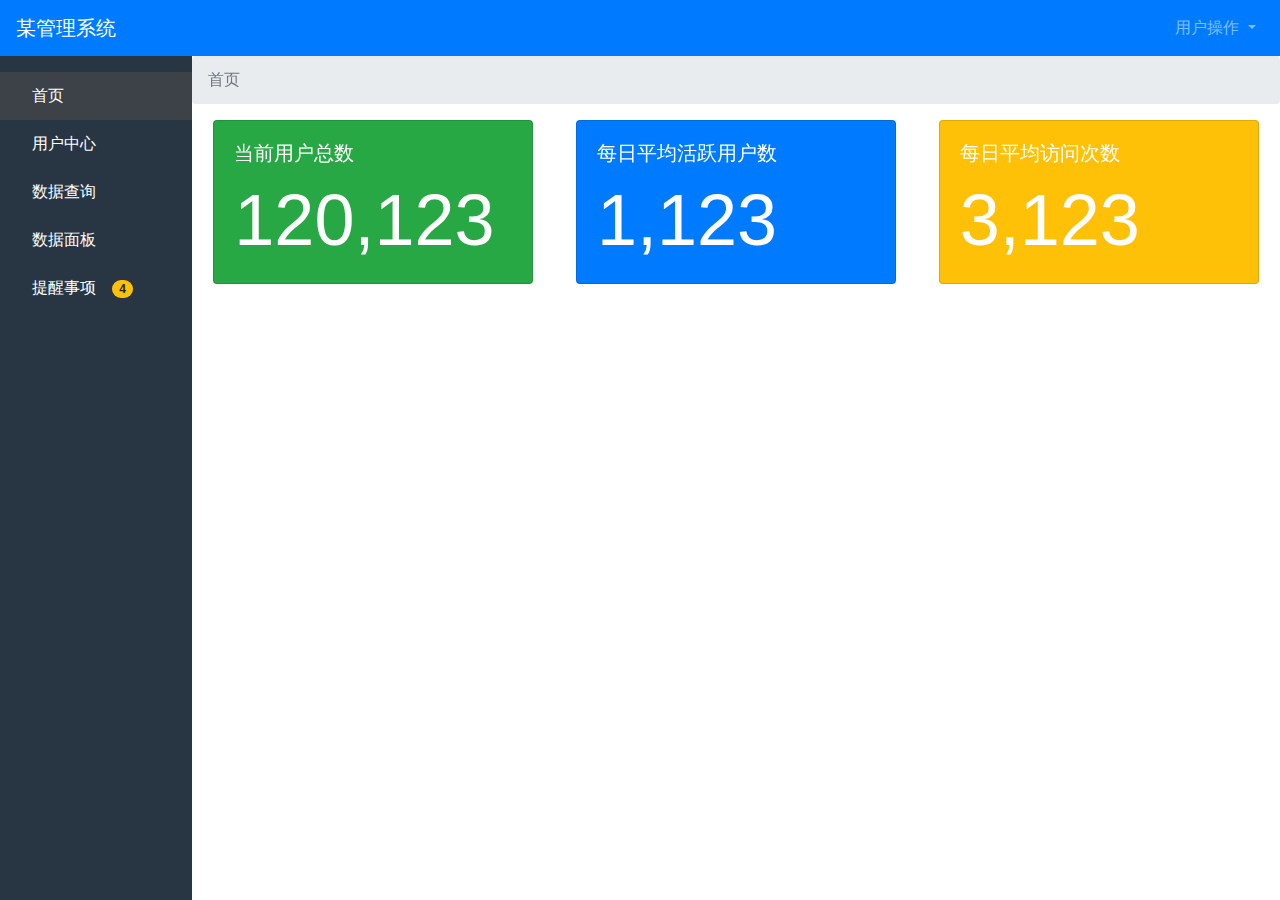
<file: index.html>
<!doctype html>
<html lang="en">
  <head>
    <meta charset="utf-8">
    <meta name="viewport" content="width=device-width, initial-scale=1, shrink-to-fit=no">
    <link rel="stylesheet" href="style.css">
    <link rel="stylesheet" href="css/bootstrap.min.css">
    <title>首页</title>
  </head>
  <body>
    <nav class="navbar navbar-expand navbar-dark  bg-primary fixed-top">
      <a class="navbar-brand" href="#">某管理系统</a>
        <ul class="navbar-nav ml-auto">
          <li class="nav-item dropdown">
            <a class="nav-link dropdown-toggle " href="#" id="navbarDropdownMenuLink" data-toggle="dropdown" aria-haspopup="true" aria-expanded="false">
              用户操作
            </a>
            <div class="dropdown-menu" aria-labelledby="navbarDropdownMenuLink">
              <a class="dropdown-item" href="#">个人中心</a>
              <div class="dropdown-divider"></div>
              <a class="dropdown-item" href="#">退出</a>
            </div>
          </li>
        </ul>
    </nav>
    <ul class="ul1 pt-3 list-unstyled">
      <li class="actived"><a href="index.html" class="active">首页</a></li>
      <li><a href="user.html">用户中心</a></li>
      <li class=""><a href="search.html">数据查询</a></li>
      <li class=""><a href="data.html">数据面板</a></li>
      <li class=""><a href="tip.html">提醒事项</a><span class="badge badge-pill badge-warning ml-3">4</span></li>
    </ul>
            <div class="breadcrumb1 overflow-auto">
              <nav aria-label="breadcrumb">
                <ol class="breadcrumb">
                  <li class="breadcrumb-item active" aria-current="page">首页</li>
                </ol>
              </nav>
         <div class="container-fluid ">
          <div class="row  ">
            <div class="col-lg-4 ">
              <div class="card text-white bg-success mb-2 ml-auto mr-auto " style="max-width: 20rem;">
                <div class="card-body font-weight-light">
                  <h5 class="card-title">当前用户总数</h5>
                  <p class="card-text display-3">120,123</p>
                </div>
              </div>
              </div>

            <div class="col-lg-4 ">
                <div class="card text-white bg-primary mb-2 ml-auto mr-auto" style="width: 20rem;">
                  <div class="card-body font-weight-light">
                    <h5 class="card-title">每日平均活跃用户数</h5>
                    <p class="card-text display-3">1,123</p>
                  </div>
                </div>

              </div>
            <div class="col-lg-4 ">
                <div class="card text-white bg-warning mb-2 ml-auto mr-auto" style="width: 20rem;">
                  <div class="card-body font-weight-light">
                    <h5 class="card-title">每日平均访问次数</h5>
                    <p class="card-text display-3">3,123</p>
                  </div>
                </div>
              </div>
            </div>
          </div>
        </div>
     <script src="js/jquery.min.js"></script>
     <script src="js/popper.min.js"></script>
     <script src="js/bootstrap.min.js"></script>
  </body>
</html>
</file>
<file: style.css>
.ul1{
  width:12rem;
  background:#283643;
  position: fixed;
  top:3.5rem;
  bottom:0;
  margin-bottom:0;
}
.ul1 li{
  height:3rem;
  line-height: 3rem;
  padding-left:2rem;
  padding-right:2rem;
}
.ul1 li:hover{
  background:#3c4248;
}
.actived{
  background:#3c4248;
}
 .breadcrumb1 {
  position: fixed;
  top:3.5rem;
  bottom:0;
  left:12rem;
  right:0;
}
.ul1 li a{
  text-decoration: none;
  color:#fff;
}
.h6{
  color:#6c757d;
  height:3rem;
  line-height: 3rem;
  border-bottom:2px solid #e9ecef;
  margin-left:0.5rem;
}
</file>
